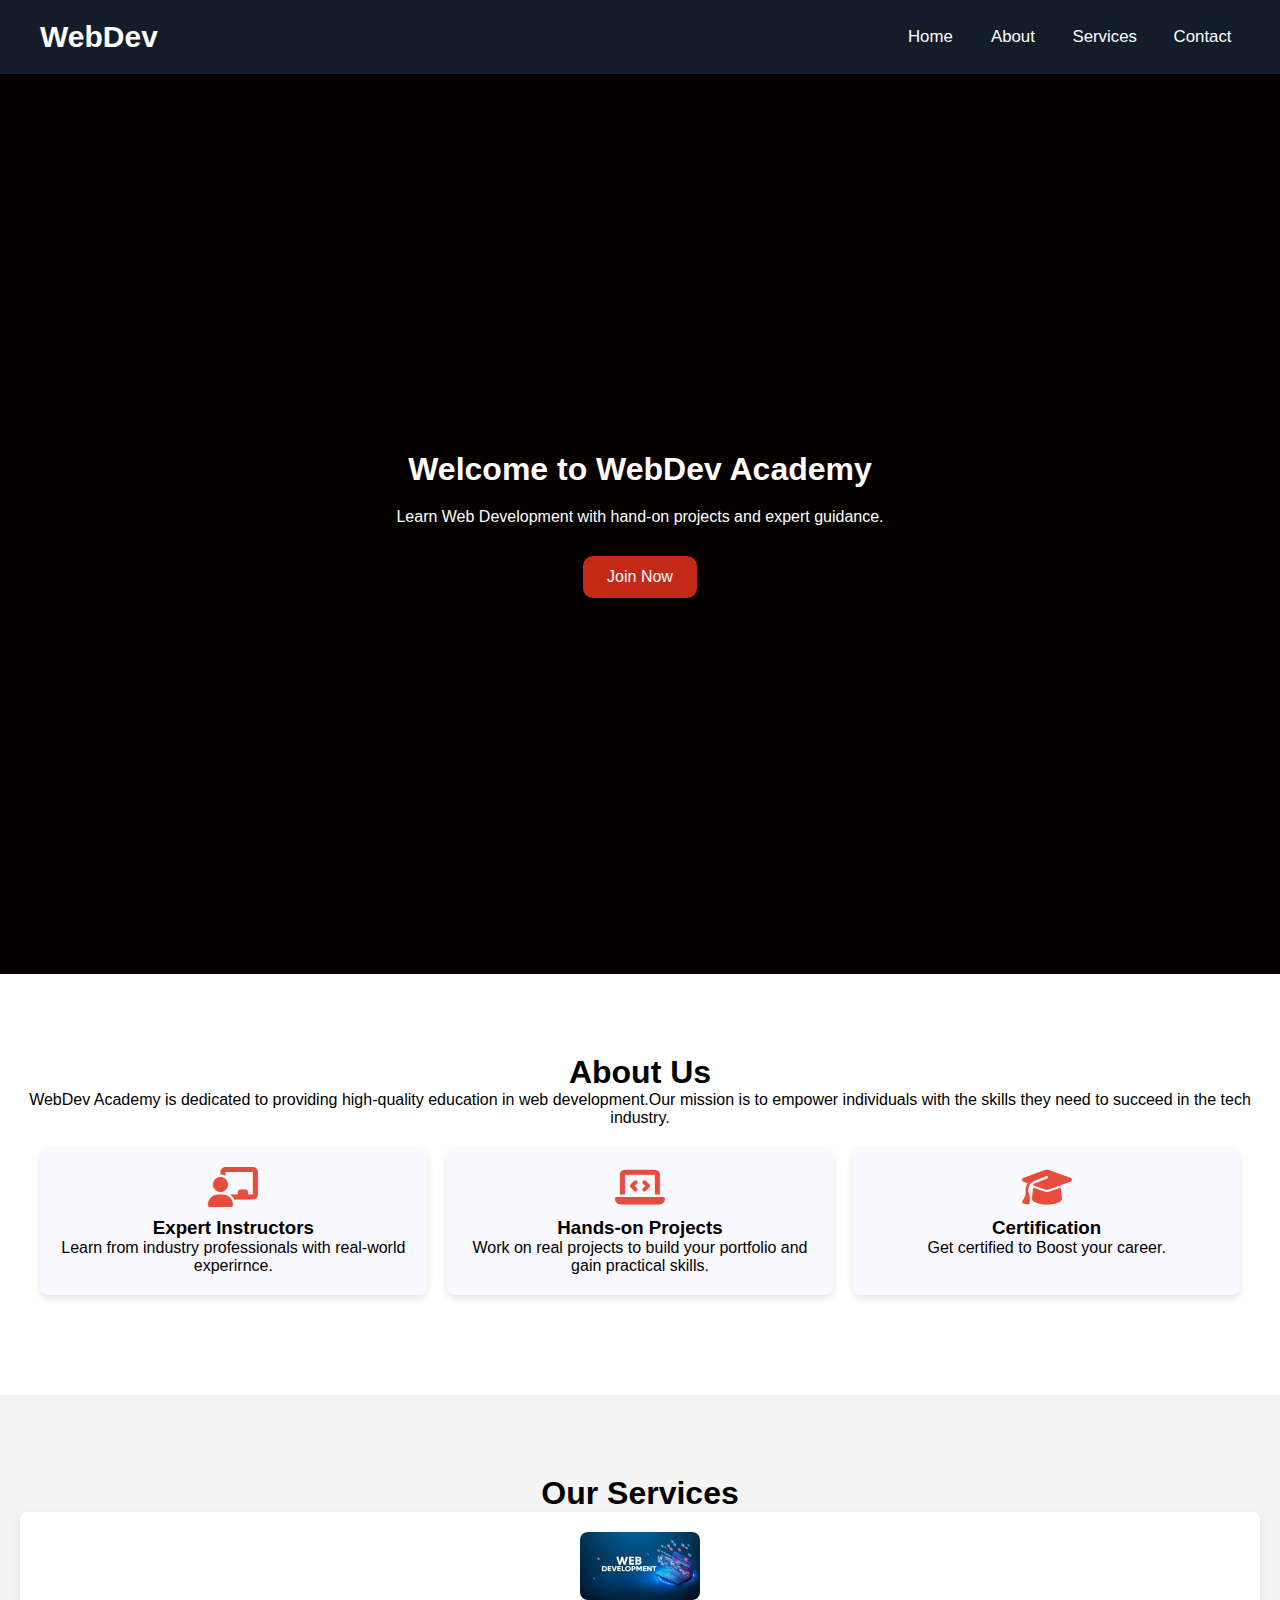
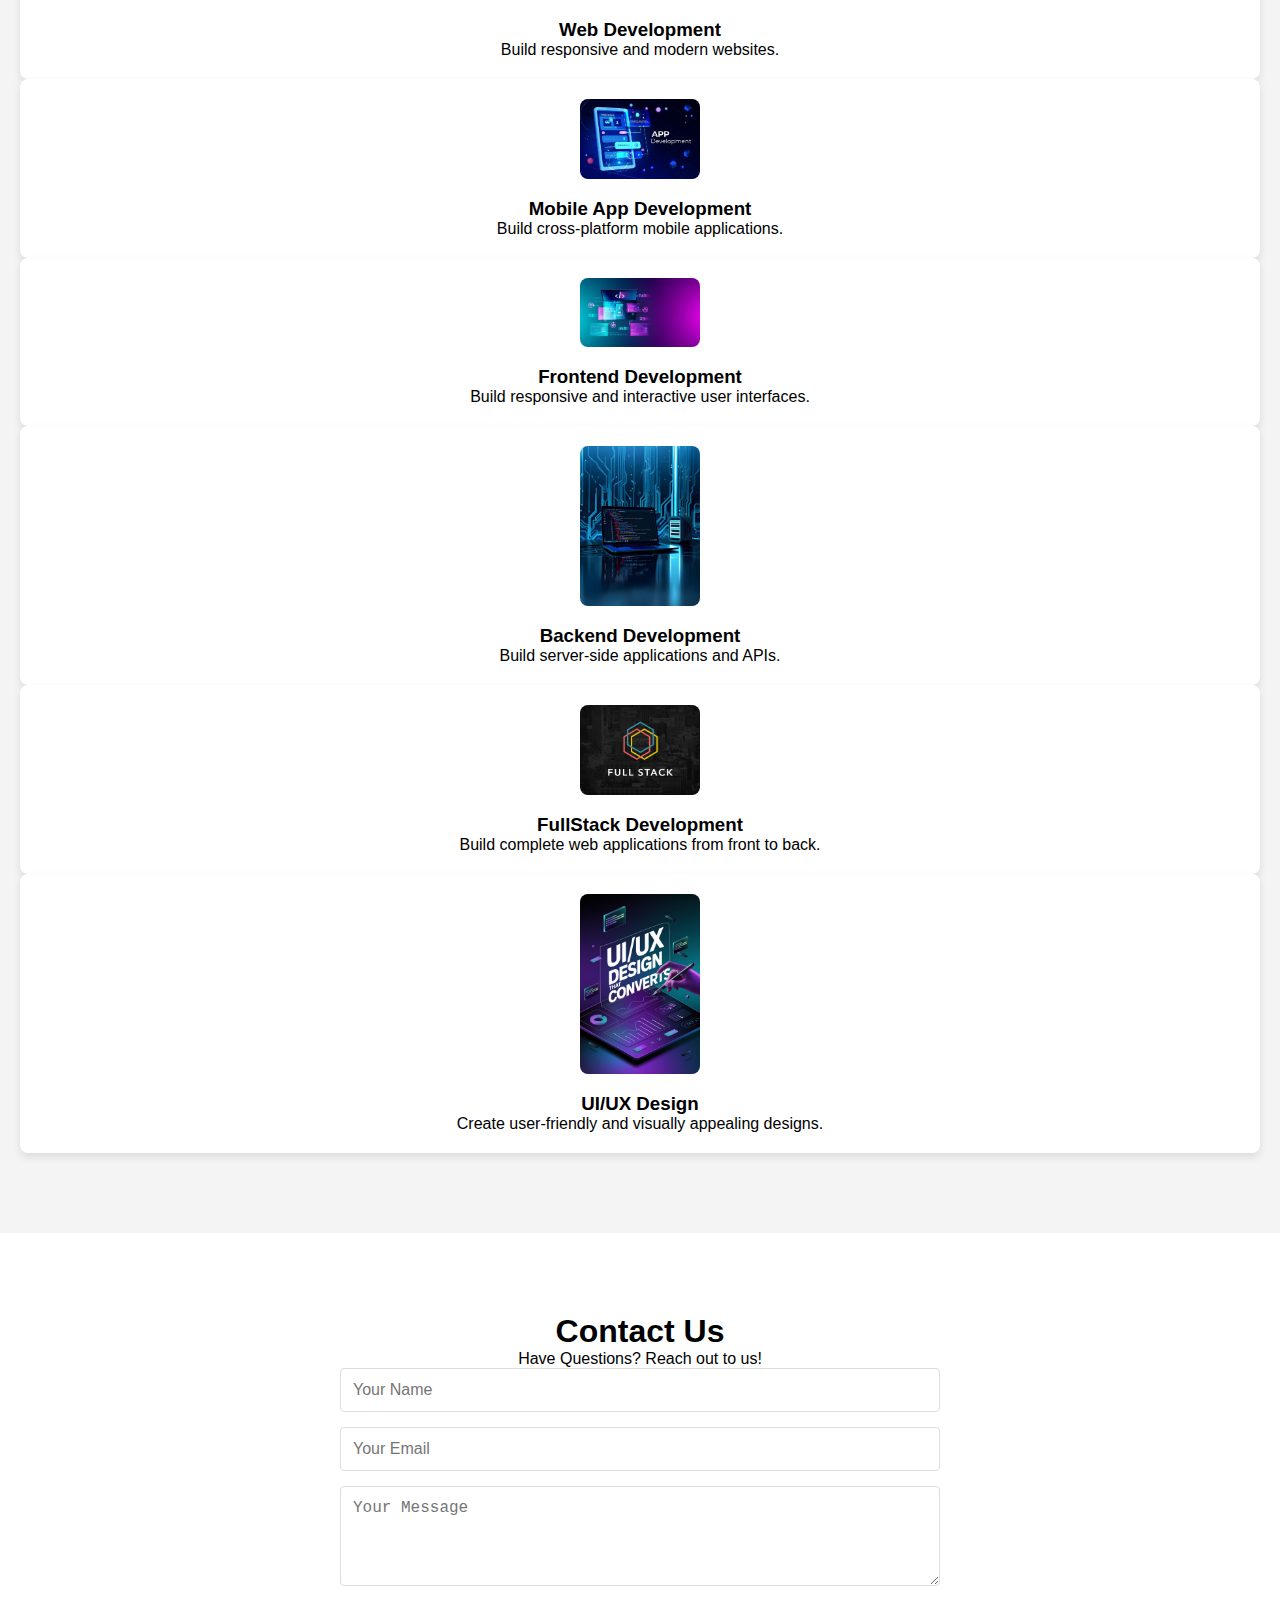
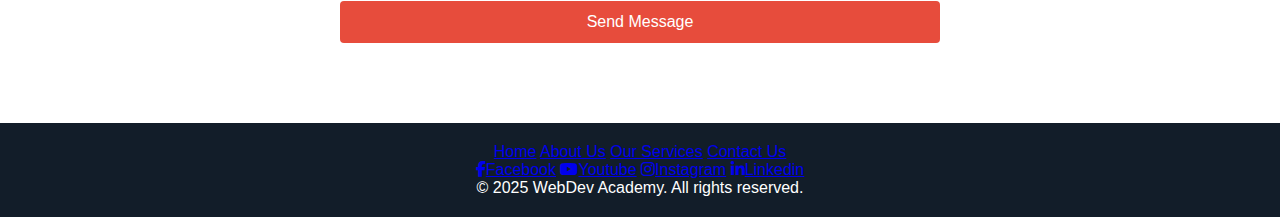
<file: Class-2-3-4/index.html>
<!DOCTYPE html>
<html lang="en">
  <head>
    <meta charset="UTF-8" />
    <meta name="viewport" content="width=device-width, initial-scale=1.0" />
    <title>Demo Project</title>
    <link rel="stylesheet" href="style.css" />
    <link
      rel="stylesheet"
      href="https://cdnjs.cloudflare.com/ajax/libs/font-awesome/6.7.2/css/all.min.css"
    />
  </head>
  <body>
    <!-- Header + Navigation -->
    <header>
      <div class="logo">WebDev</div>
      <nav>
        <ul class="nav-links">
          <li><a href="#">Home</a></li>
          <li><a href="#about">About</a></li>
          <li class="dropdown">
            <a href="#services">Services</a>
            <ul class="dropdown-content">
              <li><a href="#w">Web Development</a></li>
              <li><a href="#m">Mobile App Development</a></li>
              <li><a href="#f">Frontend Development</a></li>
              <li><a href="#b">Backend Development</a></li>
              <li><a href="#fd">FullStack Development</a></li>
              <li><a href="#ud">UI/UX Design</a></li>
            </ul>
          </li>
          <li><a href="#contact">Contact</a></li>
        </ul>
      </nav>
    </header>
    <!-- Hero Section -->
    <section id="hero" class="hero">
      <div class="hero-content">
        <h1>Welcome to WebDev Academy</h1>
        <p>Learn Web Development with hand-on projects and expert guidance.</p>
        <a href="#contact" class="cta-btn">Join Now</a>
      </div>
    </section>

    <!-- About Card -->

    <section id="about" class="about">
      <h1>About Us</h1>
      <p>
        WebDev Academy is dedicated to providing high-quality education in web
        development.Our mission is to empower individuals with the skills they
        need to succeed in the tech industry.
      </p>
      <div class="about-cards">
        <div class="card">
          <i class="fas fa-chalkboard-teacher"></i>
          <h3>Expert Instructors</h3>
          <p>Learn from industry professionals with real-world experirnce.</p>
        </div>
        <div class="card">
          <i class="fas fa-laptop-code"></i>
          <h3>Hands-on Projects</h3>
          <p>
            Work on real projects to build your portfolio and gain practical
            skills.
          </p>
        </div>
        <div class="card">
          <i class="fas fa-graduation-cap"></i>
          <h3>Certification</h3>
          <p>Get certified to Boost your career.</p>
        </div>
      </div>
    </section>

    <!-- Service section -->

    <section id="services" class="services">
      <h1>Our Services</h1>
      <div class="service-grid">
        <div id="w" class="service-item">
          <img src="web.jpeg" alt="Web Development" />
          <h3>Web Development</h3>
          <p>Build responsive and modern websites.</p>
        </div>
        <div id="m" class="service-item">
          <img src="mobile.jpeg" alt="Mobile App Development" />
          <h3>Mobile App Development</h3>
          <p>Build cross-platform mobile applications.</p>
        </div>
        <div id="f" class="service-item">
          <img src="frontend.jpeg" alt="Frontend Development" />
          <h3>Frontend Development</h3>
          <p>Build responsive and interactive user interfaces.</p>
        </div>
        <div id="b" class="service-item">
          <img src="backend.jpeg" alt="Backend Development" />
          <h3>Backend Development</h3>
          <p>Build server-side applications and APIs.</p>
        </div>
        <div id="fd" class="service-item">
          <img src="fullstack.jpeg" alt="FullStack" />
          <h3>FullStack Development</h3>
          <p>Build complete web applications from front to back.</p>
        </div>
        <div id="ud" class="service-item">
          <img src="ui.jpeg" alt="UI/UX Design" />
          <h3>UI/UX Design</h3>
          <p>Create user-friendly and visually appealing designs.</p>
        </div>
      </div>
    </section>

    <!-- Contact Section -->
    <section id="contact" class="contact">
      <h1>Contact Us</h1>
      <p>Have Questions? Reach out to us!</p>
      <form id="contact-form">
        <input type="text" name="name" placeholder="Your Name" required />
        <input type="email" name="email" placeholder="Your Email" required />
        <textarea name="message" placeholder="Your Message" required></textarea>
        <button type="submit">Send Message</button>
      </form>
    </section>
    <!-- Footer Section -->
    <footer>
      <div class="footer-content">
        <div class="footer-links">
          <a href="#home">Home</a>
          <a href="#about">About Us</a>
          <a href="#services">Our Services</a>
          <a href="#contact">Contact Us</a>
        </div>
        <div class="footer-social">
          <a href="#"><i class="fab fa-facebook-f"></i>Facebook</a>
          <a href="#"><i class="fab fa-youtube"></i>Youtube</a>
          <a href="#"><i class="fab fa-instagram"></i>Instagram</a>
          <a href="#"><i class="fab fa-linkedin-in"></i>Linkedin</a>
          <p>&copy; 2025 WebDev Academy. All rights reserved.</p>
        </div>
      </div>
    </footer>
  </body>
</html>
</file>
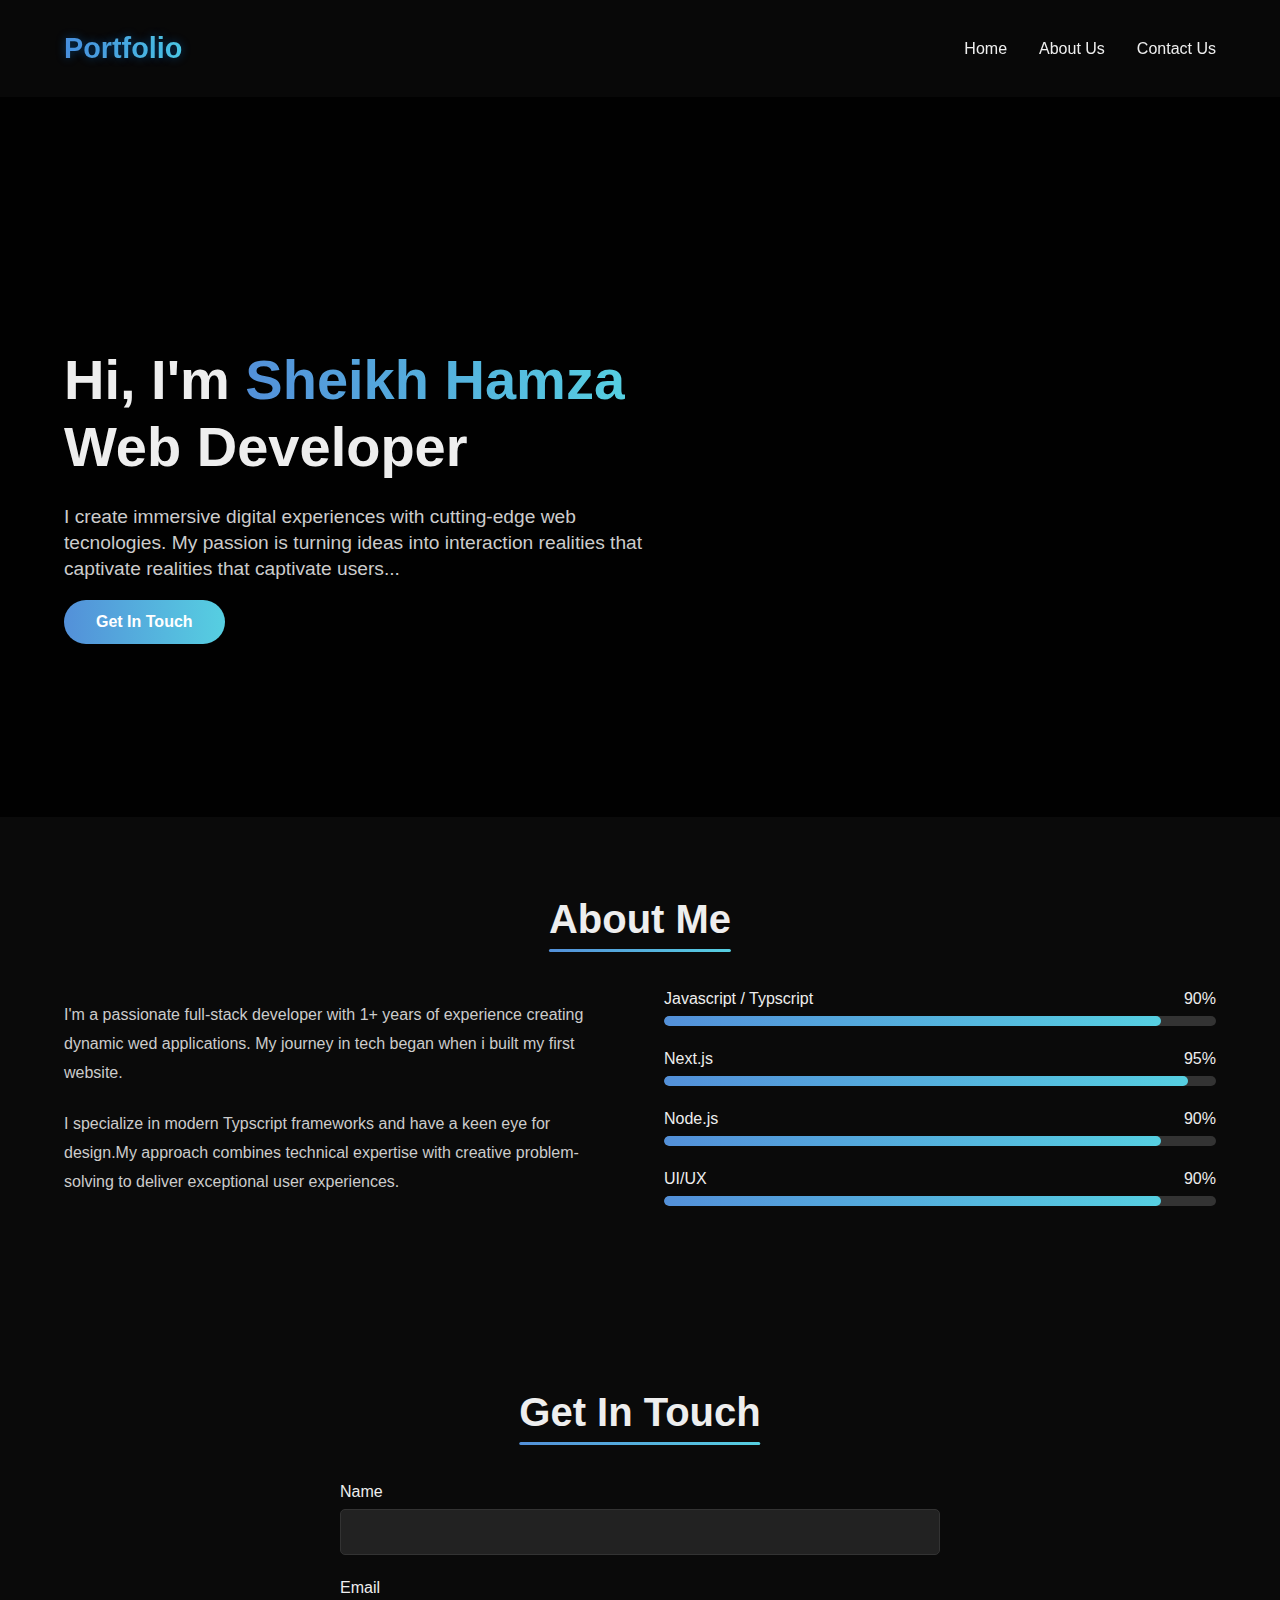
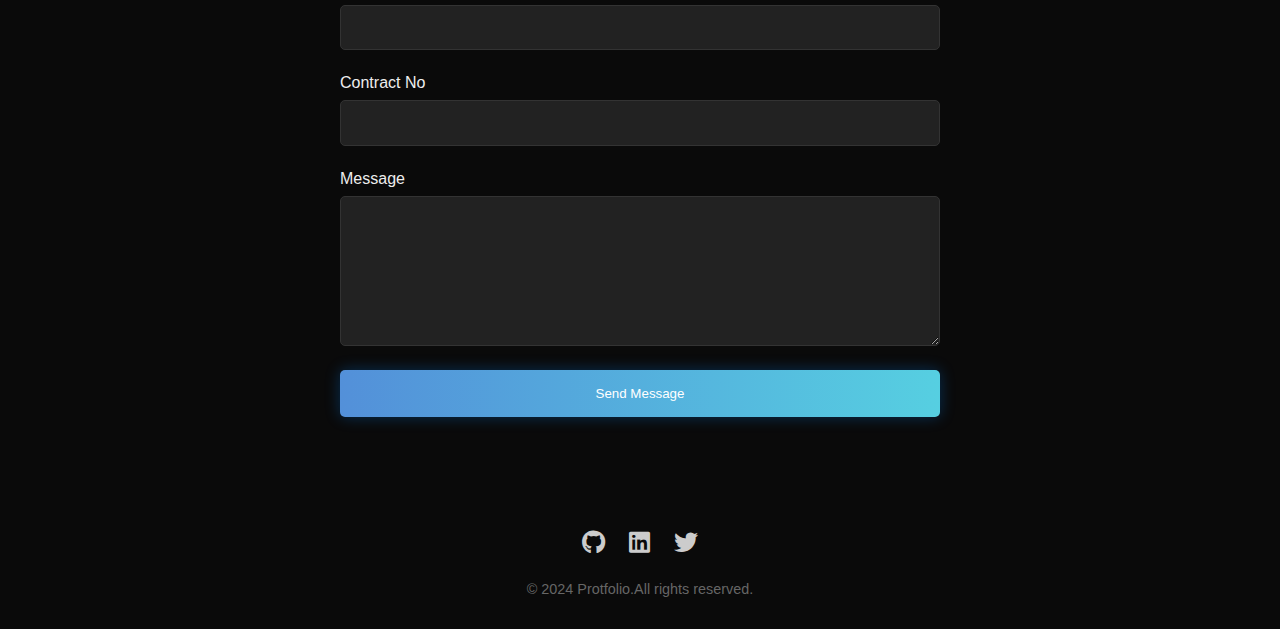
<file: Html & Css 01/index.html>
<!DOCTYPE html>
<html lang="en">
<head>
    <meta charset="UTF-8">
    <meta name="viewport" content="width=device-width, initial-scale=1.0">
    <title>Portfolio</title>
    <!-- link to font awesome -->
     <link rel="stylesheet" href="https://cdnjs.cloudflare.com/ajax/libs/font-awesome/6.7.2/css/all.min.css" />
     <!-- link to css stylesheet -->
      <link rel="stylesheet" href="style.css">
</head>
<body>
    <!-- nav -->
     <nav>
        <div class="logo">Port<span>folio</span></div>
        <div class="nav-links">
            <a href="#home">Home</a>
            <a href="#about">About Us</a>
            <a href="#contact">Contact Us</a>
        </div>
     </nav>
 
     <!-- Hero section -->

     <section class="hero" id="home">
        <div class="hero-content">
            <h1>Hi, I'm <span>Sheikh Hamza</span><br>Web Developer</h1>
            <p>I create immersive digital experiences with cutting-edge web tecnologies. My passion is turning ideas into interaction realities that captivate realities that captivate users...</p>
            <a href="#contact" class="cta-button">Get In Touch</a>
        </div>
     </section>

     <!-- About section -->

     <section class="about" id="about">
        <h2 class="section-title">About Me</h2>
        <div class="about-content">
            <div class="about-text">
                <p>I'm a passionate full-stack developer with 1+ years of experience creating dynamic wed applications. My journey in tech began when i built my first website. </p>

                <p>I specialize in modern Typscript frameworks and have a keen eye for design.My approach combines technical expertise with creative problem-solving to deliver exceptional user experiences.</p>
            </div>
            <div class="skills">
                <div class="skill-item">
                    <div class="skill-name">
                        <span>Javascript / Typscript</span>
                        <span>90%</span>
                    </div>
                    <div class="skill-bar">
                        <div class="skill-progress" style="width: 90%;"></div>
                    </div>
                </div>
                <div class="skill-item">
                    <div class="skill-name">
                        <span>Next.js</span>
                        <span>95%</span>
                    </div>
                    <div class="skill-bar">
                        <div class="skill-progress" style="width: 95%;"></div>
                    </div>
                </div>
                <div class="skill-item">
                    <div class="skill-name">
                        <span>Node.js</span>
                        <span>90%</span>
                    </div>
                    <div class="skill-bar">
                        <div class="skill-progress" style="width: 90%;"></div>
                    </div>
                </div>
                  <div class="skill-item">
                    <div class="skill-name">
                        <span>UI/UX</span>
                        <span>90%</span>
                    </div>
                    <div class="skill-bar">
                        <div class="skill-progress" style="width: 90%;"></div>
                    </div>
                </div>
            </div>
        </div>
 </section>

 <!-- contract section -->

 <section class="contact" id="contact">
    <h2 class="section-title">Get In Touch</h2>

    <form class="contact-form">
        <div class="form-group">
            <label for="name" class="form-label">Name</label>
            <input type="text" id="name" class="form-input" required>
        </div>

        <div class="form-group">
            <label for="email" class="form-label">Email</label>
            <input type="text" id="email" class="form-input" required>
        </div>
 
        <div class="form-group">
            <label for="number" class="form-label">Contract No</label>
            <input type="text" id="number" class="form-input" required>
        </div>

        <div class="form-group">
            <label for="message" class="form-label">Message</label>
            <textarea name="message" id="message" class="form-textarea" required></textarea>
        </div>

        <button type="submit" class="submit-btn">Send Message</button>
    </form>
 </section>

 <!-- footer section -->
  
 <footer>
    <div class="social-links">
        <a href="#" class="social-link"><i class="fa-brands fa-github"></i></a>
        <a href="#" class="social-link"><i class="fa-brands fa-linkedin"></i></a>
        <a href="#" class="social-link"><i class="fa-brands fa-twitter"></i></a>
    </div>
    <p class="copyright">&copy; 2024 Protfolio.All rights reserved.</p>
 </footer>
    <!-- Javascript file -->

    <!-- <script src="script.js"></script> -->
</body>
</html>
</file>
<file: Class-2-3-4/style.css>
/* Global Style  */
*{
    margin: 0;
    padding:0;
    box-sizing: border-box;
}

/* Body */
body{
    font-family: 'Segoe UI', Tahoma, Geneva, Verdana, sans-serif;
    background-color: #0b0000;
}

/* Header Section */
header{
    background-color: #121d29;
    padding: 20px 40px;
    display: flex;
    justify-content: space-between;
    align-items: center;
    position: sticky;
    top: 0;
    z-index: 1000;
}

/* Logo */
.logo{
    color: white;
    font-size: 30px;
    font-weight: bolder;
}

/* Navber */
.nav-links{
    list-style: none;
    display: flex;
    gap: 20px;
}

.nav-links li{
    position: relative;
}

.nav-links a{
    text-decoration: none;
    color: white;
    font-size: 16px;
    padding: 4px 10px;
    display: block;
    transition: background-color 0.3s;
    transform: scale(1.05);
}

.nav-links a:hover{
    background-color: #060606;
    border-radius: 4px;
}

/* Dropdown menu*/
.dropdown-content {
    position: absolute;
    top: 100%;
    left: 0;
    background-color: #34495e;
    border-radius: 5px;
    display: none;
    min-width: 150px;
    z-index: 1;
}

.dropdown-content li{
    width: 100%;
    list-style-type: none;
    color: #f4f4f4;
}

.dropdown:hover .dropdown-content {
    display: block;
    animation: fadein 0.3s ease-in-out;
}

/* Hamburger Menu */
.hamburger{
    display: none;
    color: white;
    font-size: 24px;
    cursor: pointer;
}

/* Hero Section */
.hero{
    background: linear-gradient(rgba(0,0,0,0.5), rgba(0,0,0,0.5)), url("https://source.unsplash.com/random/1600x900");
    background-size: cover;
    background-position: center;
    height: 100vh;
    display: flex;
    justify-content: center;
    align-items: center;
    color: white;
    text-align: center;
    animation: fadein 1s ease-in-out;
}
/* Hero content */
.hero-content h1{
    font-size: 3.5rem;
    margin-bottom: 20px;
}

.hero-content p{
    font-size: 1.5rem;
    margin-bottom: 30px;
}
.cta-btn{
    display: inline-block;
    padding: 12px 24px;
    background-color: #c42817;
    color: white;
    text-decoration: none;
    border-radius: 10px;
    transition: background-color 0.3s, transform 0.2s;
}

.cta-btn:hover{
    background-color: #c0392b;
    transform: scale(1.1);
}
/* About Section */
.about{
    padding: 80px 20px;
    text-align: center;
    background: white
}
.about h2{
    font-size: 2.5rem;
    margin-bottom: 20px;
    color: #2c3e50;
}
/* About Cards */
.about-cards{
    display: grid;
    grid-template-columns: repeat(auto-fit, minmax(250px, 1fr));
    gap: 20px;
    padding: 20px;
}
.card{
    background: #f9f9ff;
    padding: 20px;
    border-radius: 8px;
    box-shadow: 0 4px 8px rgba(0,0,0,0.1);
    transition: transform 0.2s, box-shadow 0.2s;
}
.card:hover{
    transform: translateY(-10px);
    box-shadow: 0 8px 16px rgba(0,0,0,0.2);
}
.card i{
    font-size: 2.5rem;
    color: #e74c3c;
    margin-bottom: 10px;
}

 /* Services Section */
.services{
    padding: 80px 20px;
    background: #f4f4f4;
    text-align: center;
}
.services h2{
    font-size: 2.5rem;
    margin-bottom: 20px;
    color: #2c3e50;
}
.services-grid{
    display: grid;
    grid-template-columns: repeat(auto-fit, minmax(250px, 1fr));
    gap: 20px;
    padding: 20px;
}
.service-item{
    background: white;
    padding: 20px;
    border-radius: 8px;
    box-shadow: 0 4px 8px rgba(0,0,0,0.1);
    transition: transform 0.3s;
}
.service-item:hover{
    transform: translateY(-10px);

}
.service-item img{
    width: 10%;
    height: 150;
    object-fit: cover;
    border-radius: 8px;
    margin-bottom: 15px;
}

/* Contact Section */
.contact{
    padding: 80px 20px;
    text-align: center;
    background: white;

}
.contact h2{
    font-size: 2.5rem;
    margin-bottom: 20px;
    color: #2c3e50;
}
#contact-form{
    max-width: 600px;
    margin: 0 auto;
    display: flex;
    flex-direction: column;
    gap: 15px;
}
#contact-form input,
#contact-form textarea{
    padding: 12px;
    border: 1px solid #ddd;
    border-radius: 4px;
    font-size: 1rem;

}
#contact-form textarea{
    resize: vertical;
    min-height: 100px;
}
#contact-form button{
    padding: 12px;
    background-color: #e74c3c;
    color: white;
    border: none;
    border-radius: 4px;
    font-size: 1rem;
    cursor: pointer;
    transition: background-color 0.3s;
}
#contact-form button:hover{
    background-color: #c0392b;
}

/* footer */
footer{
    background-color: #121d29;
    color: white;
    text-align: center;
    padding: 20px;
}


/* Animations */
@keyframes fadeln{
    from{opacity: 0;}
    to{opacity: 1;}
}

/* Responsive Design */
@media (max-width: 768px){
    .nav-links{
        display: none;
        flex-direction: column;
        position: absolute;
        top: 70px;
        left: 0;
        width: 100%;
        background-color: #2c3e50;
        padding: 20px;
    }
}
.nav-links.active{
    display: flex;
}
.hamburger{
    display: block;
}
.dropdown-content{
    position: static;
    background-color: #34495e;
}
.hero-content h1{
    font-size: 2rem;
}
.hero-content p{
    font-size: 1rem;
}
</file>
<file: Html & Css 01/style.css>
/* Global style */
   :root{
    --neon-blue: #5390d9;
    --neon-pink: #56cfe1;
    --neon-purple: #72efdd;
    --neon-green: #80ffdb;
    --dark-bg: #010101;
    --darker-bg: #0a0a0a;
    --text-color: #eee;
   }

   *{
    margin: 0;
    padding: 0;
    box-sizing: border-box;
    font-family: 'Segoe UI', Tahoma, Geneva, Verdana, sans-serif;
   }

   body{
    background-color: var(--dark-bg);
    /* background-color: lightblue; */
    color: var(--text-color);
    overflow-x: hidden;
   }

   /* nav */

   nav {
    display: flex;
    justify-content: space-between;
    align-items: center;
    padding: 2rem 5%;
    position: sticky;
    width: 100%;
    top: 0;
    z-index: 1000;
    background-color: rgba(10, 10, 10, 0.8);
    backdrop-filter: blur(10px);
   }

   /* logo */

   .logo {
    font-size: 1.8rem;
    font-weight: 800;
    background: linear-gradient(90deg, var(--neon-blue), var(--neon-pink));
    -webkit-background-clip: text;
    background-clip: text;
    color:transparent;
    text-shadow: 0 0 10px rgba(0, 136, 255, 0.37);
   }

   /* nav-link */
 
   .nav-links {
    display: flex;
    gap: 2rem;
   }

   /* nav a */

   .nav-links a {
    color: var(--text-color);
    text-decoration: none;
    font-weight: 500;
    position: relative;
    transition: all 0.1s ease;
   }

   .nav-links a:hover {
    color: var(--neon-blue);
   }

   .nav-links a::after {
    content: "";
    position: absolute;
    bottom: -5px;
    left: 0;
    width: 0;
    height: 2px;
    background: linear-gradient(90deg, var(--neon-blue), var(--neon-pink));
    transition: width 0.3s ease;
   }

   .nav-links a:hover::after {
    width: 100%;

   }

   /* hero section */

   .hero {
      display: flex;
      justify-content: space-between;
      align-items: center;
      min-height: 80vh;
      padding: 0 5%;
      padding-top: 80px;
   }

   .hero-content {
      max-width: 600px;
      z-index: 2;
   }

   .hero h1 {
      font-size: 3.5rem;
      margin-bottom: 1.5rem;
      line-height: 1.2;
   }

   .hero h1 span {
      background: linear-gradient(90deg, var(--neon-blue), var(--neon-pink), var(--neon-purple));
      --webkit-background-clip: text;
      background-clip: text;
      color: transparent;
      animation: gradientShift 5s ease infinite;
      background-size: 200% 200%;
   }

   .hero p {
      font-size: 1.2rem;
      margin-bottom: 1.2rem;
      line-height: 1.6rem;
      color: #ccc;
   }

   .cta-button {
      display: inline-block;
      padding: 0.8rem 2rem;
      background: linear-gradient(90deg, var(--neon-blue), var(--neon-pink));
      color: white;
      border: none;
      border-radius: 30px;
      font-weight: 600;
      text-decoration: none;
      cursor: pointer;
      transition: all 0.3 ease;
      box-shadow: 0 0 15px rgba(0, 136, 255, 0,5);
      position: relative;
      overflow: hidden;
   }

   .cta-button:hover {
      transform: translateY(-3px);
      box-shadow: 0 0 25px rgba(0, 136, 255, 0.8);
   }

   .cta-button::before {
      content: "";
      position: absolute;
      top: 0;
      left: -100%;
      width: 100%;
      height: 100%;
      background: linear-gradient(90deg, transparent, rgba(255, 255, 255, 0.2), transparent);
      transition: 0.5s;
   }

   .cta-button:hover::before {
      left: 100vh;
   }

/* About section */

.about {
   padding: 5rem 5%;
   background-color: var(--darker-bg);
   position: relative;
}

.about::before {
   content: "";
   position: absolute;
   top: 0;
   left: 0;
   width: 100%;
   /* height: 2px; */
   background: linear-gradient(90deg, var(--neon-blue), var(--neon-pink));
}

.section-title {
   font-size: 2.5rem;
   margin-bottom: 3rem;
   text-align: center;
   position: relative;
   display: inline-block;
   left: 50%;
   transform: translateX(-50%);
}

.section-title::after {
   content: "";
   position: absolute;
   bottom: -10px;
   left: 0;
   width: 100%;
   height: 3px;
   background: linear-gradient(90deg, var(--neon-blue), var(--neon-pink));
   border-radius: 3px;
}

.about-content {
   display: flex;
   gap: 3rem;
   align-items: center;
}

.about-text {
   flex: 1;
}

.about-text p {
   margin-bottom: 1.4rem;
   line-height: 1.8;
   color: #ccc;
}

.skills {
   flex: 1;
}

.skill-item {
   margin-bottom: 1.5rem;
}

.skill-name {
   display: flex;
   justify-content: space-between;
   margin-bottom: 0.5rem;
}

.skill-bar {
   height: 10px;
   background-color: #333;
   border-radius: 5px;
   overflow: hidden;
}

.skill-progress {
   height: 100%;
   border-radius: 5px;
   background: linear-gradient(90deg, var(--neon-blue), var(--neon-pink));
   animation: fillbar 2s ease-out forwards;
}

/* contact section */

.contact {
   padding: 5rem 5%;
   background-color: var(--darker-bg);
   position: relative;
}

.contact-form {
   max-width: 600px;
   margin: 0 auto;
   display: grid;
   gap: 1.5rem;
}

.form-group {
   display: flex;
   flex-direction: column;
   gap: 0.5rem;
}

.form-label {
   font-weight: 500;
}

.form-input, .form-textarea {
   padding: 0.8rem 1rem;
   background-color: #222;
   border: 1px solid #333;
   border-radius: 5px;
   color: white;
   font-size: 1rem;
   transition: all 0.3s ease;
}

.form-input:focus, .form-textarea:focus {
   outline: none;
   border-color: var(--neon-blue);
   box-shadow: 0 0 10px rgba(0, 136, 255, 0.3);
}

.form-textarea {
   min-height: 150px;
   resize: vertical;
}

.submit-btn {
   background: linear-gradient(90deg, var(--neon-blue), var(--neon-pink));
   color: white;
   border: none;
   border-radius: 5px;
   padding: 1rem;
   font-weight: 500;
   cursor: pointer;
   transition: all 0.3s ease;
   box-shadow: 0 0 15px rgba(0, 136, 255, 0.3);
}

.submit-btn:hover {
   transform: translateX(-3px);
   box-shadow: 0 0 25px rgba(0, 136, 255, 0.5);
}

/* footer section */

footer {
   text-align: center;
   padding: 2rem;
   background-color: #0a0a0a;
   position: relative;
}

.social-links {
   display: flex;
   justify-content: center;
   gap: 1.5rem;
   margin-bottom: 1.5rem;
}

.social-link {
   color: #ccc;
   font-size: 1.5rem;
   transition: all 0.3s ease;
}

.social-link:hover {
   color: var(--neon-blue);
   transform: translateX(-3px);
}

.copyright {
   color: #666;
   font-size: 0.9rem;
}

@keyframes fillbar {
   form {
      width: 0;
   }
   to {
      width: 100%;
   }
}

/* responsive design */

@media (max-width: 992px) {
   .hero {
      flex-direction: column;
      text-align: center;
      padding-top: 120px;
   }

   .hero-content {
      margin-bottom: 3rem;
   }

   .about-content {
      flex-direction: column;
   }
}

@media (max-width: 768px) {
   .nav-links {
      display: none;
   }

   .hero h1 {
      font-size: 2.5rem;
   }
}

/* scrollbar */

::-webkit-scrollbar {
   width: 10px;
}

::-webkit-scrollbar-track {
   background: var(--darker-bg);
}

::-webkit-scrollbar-thumb {
   background: var(--neon-purple);
   border-radius: 5px;
}

::-webkit-scrollbar-track:hover {
   background: var(--neon-pink);
}
</file>
